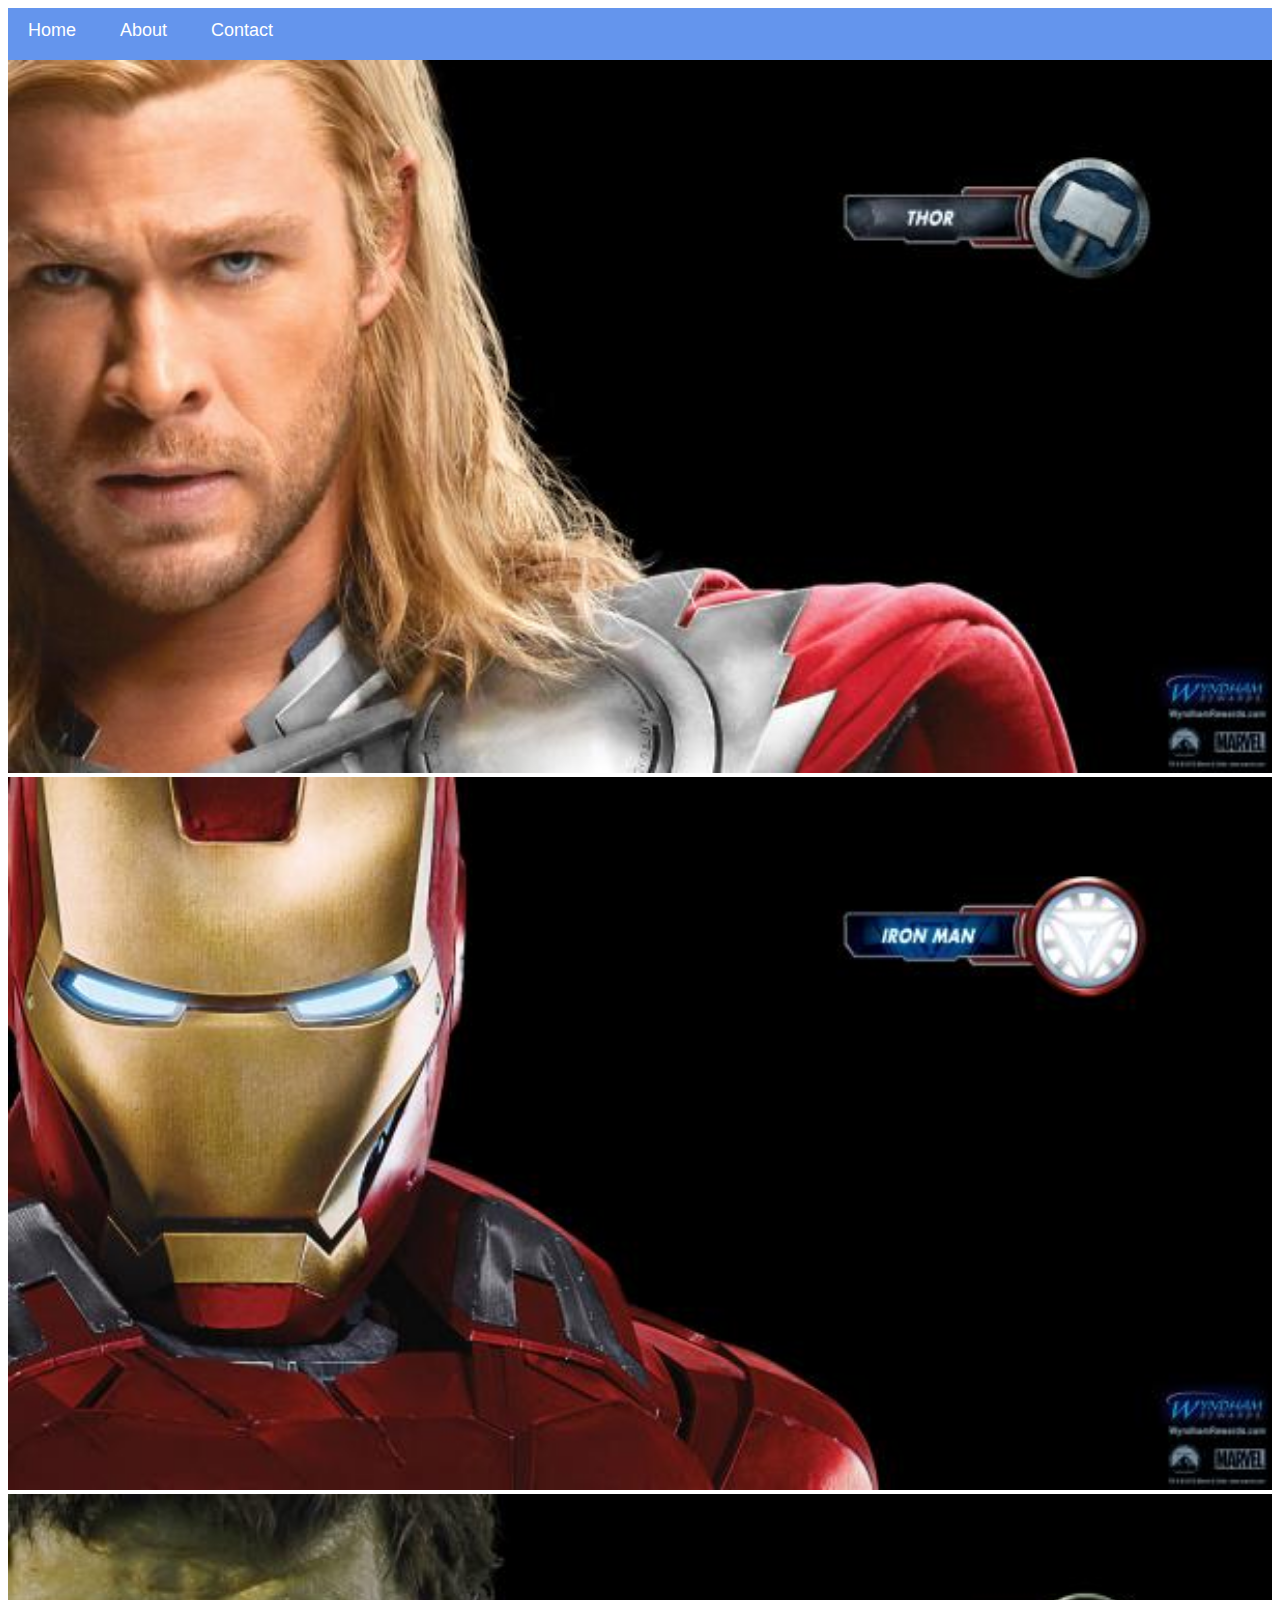
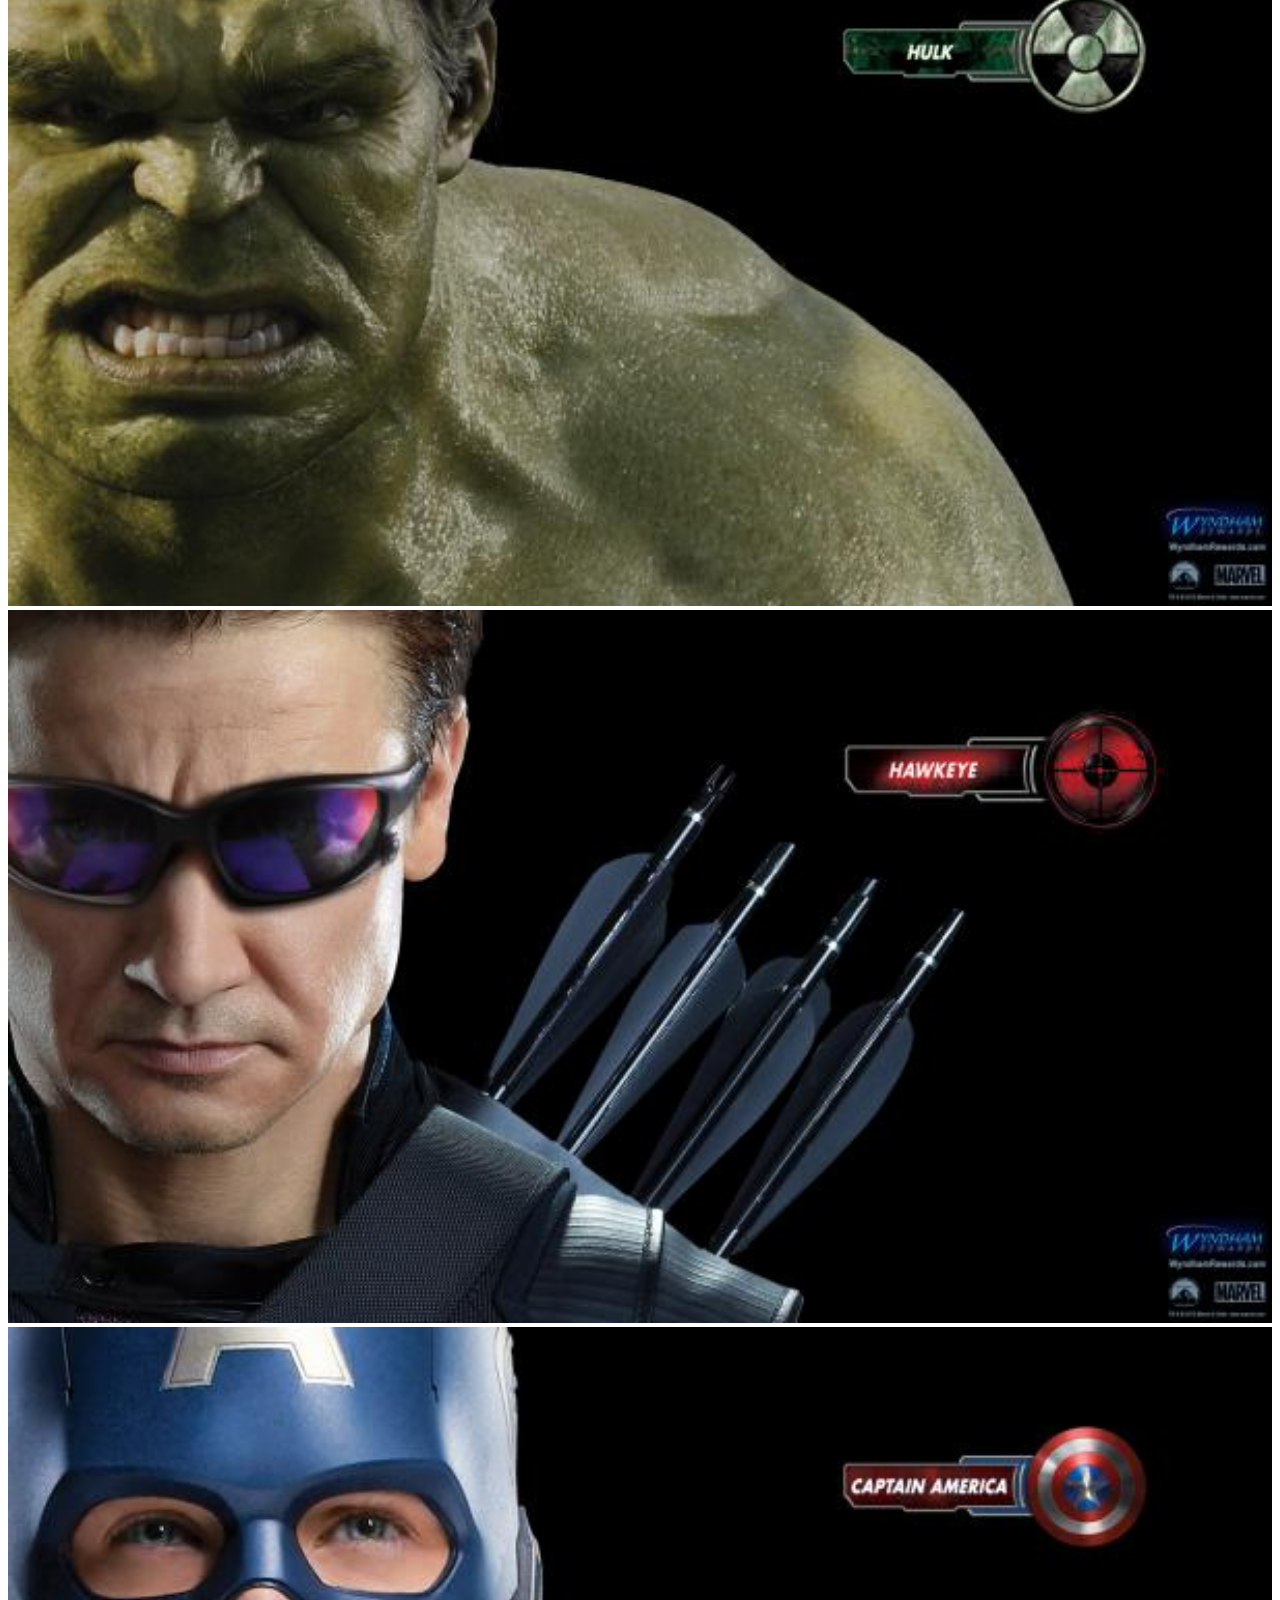
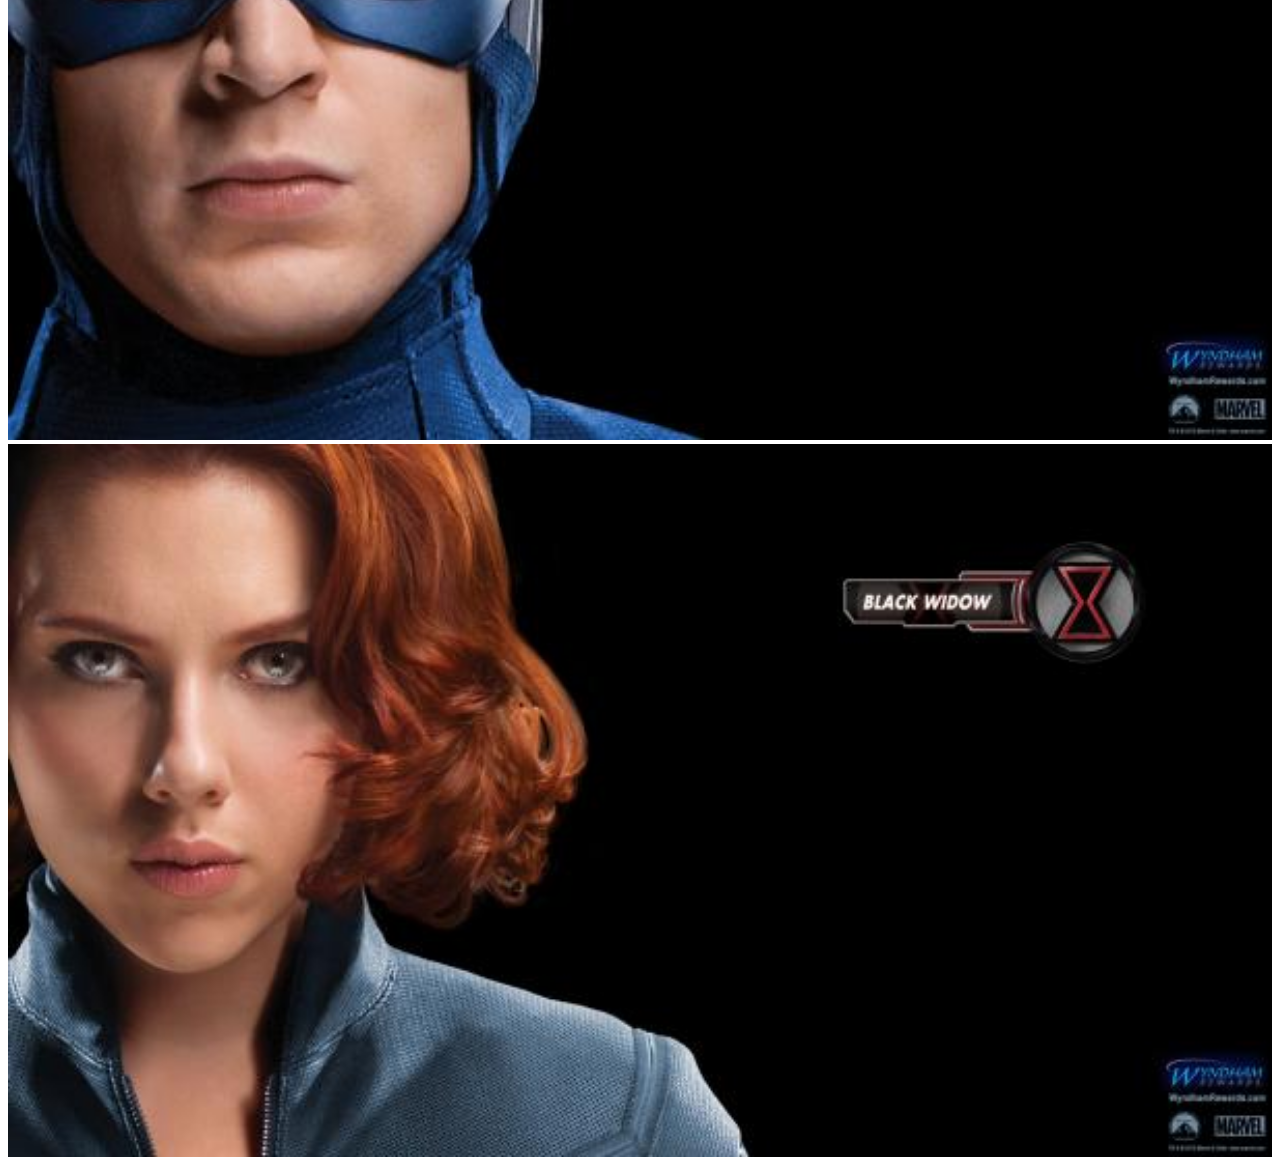
<file: index.html>
<!DOCTYPE html>
<html>
      <head>
            <link rel="stylesheet" href="style.css">
      </head>
      <body>
          <div id="menu">
            <a href="index.html">Home</a>
            <a href="about.html">About</a>
            <a href="contact.html">Contact</a>
          </div>
           <div class="gallery">
                <a href="avenger-1.html"><img src="images/avengers_01.jpg"/></a>
               <a href="avenger-2.html"><img src="images/avengers_02.jpg"/></a>
               <a href="avenger-3.html"><img src="images/avengers_03.jpg"/></a>
               <a href="avenger-4.html"><img src="images/avengers_04.jpg"/></a>
                <a href="avenger-5.html"><img src="images/avengers_05.jpg"/></a>
                <a href="avenger-6.html"><img src="images/avengers_06.jpg"/></a>
           </div>
      </body>
</html>
</file>
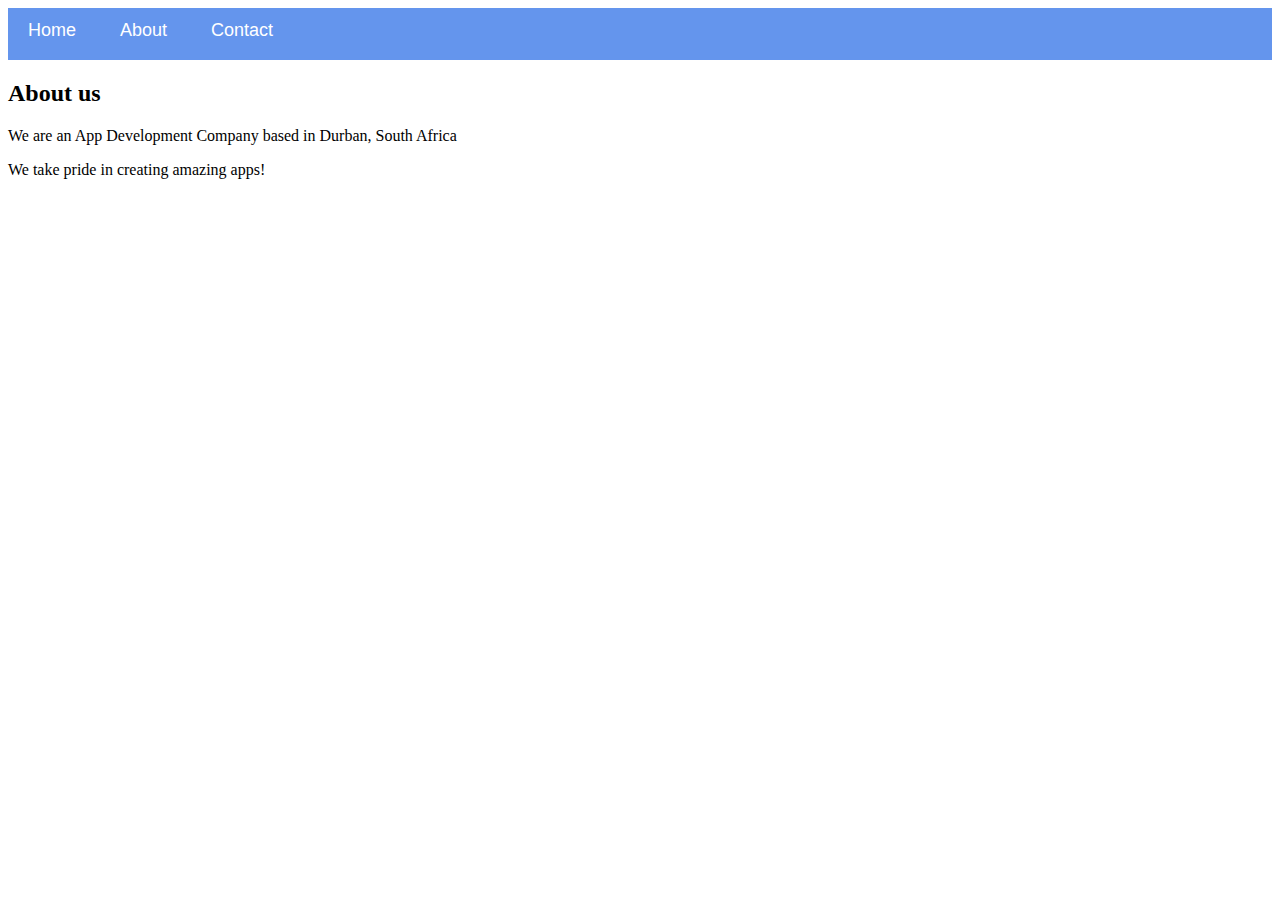
<file: about.html>
<!DOCTYPE html>
<html>
      <head>
            <link rel="stylesheet" href="style.css">
      </head>
      <body>
          <div id="menu">
            <a href="index.html">Home</a>
            <a href="about.html">About</a>
            <a href="contact.html">Contact</a>
          </div>
          <h2>About us</h2>
          <p> We are an App Development Company based in Durban, South Africa</p>
          <p> We take pride in creating amazing apps!</p>
         
      </body>
</html>
</file>
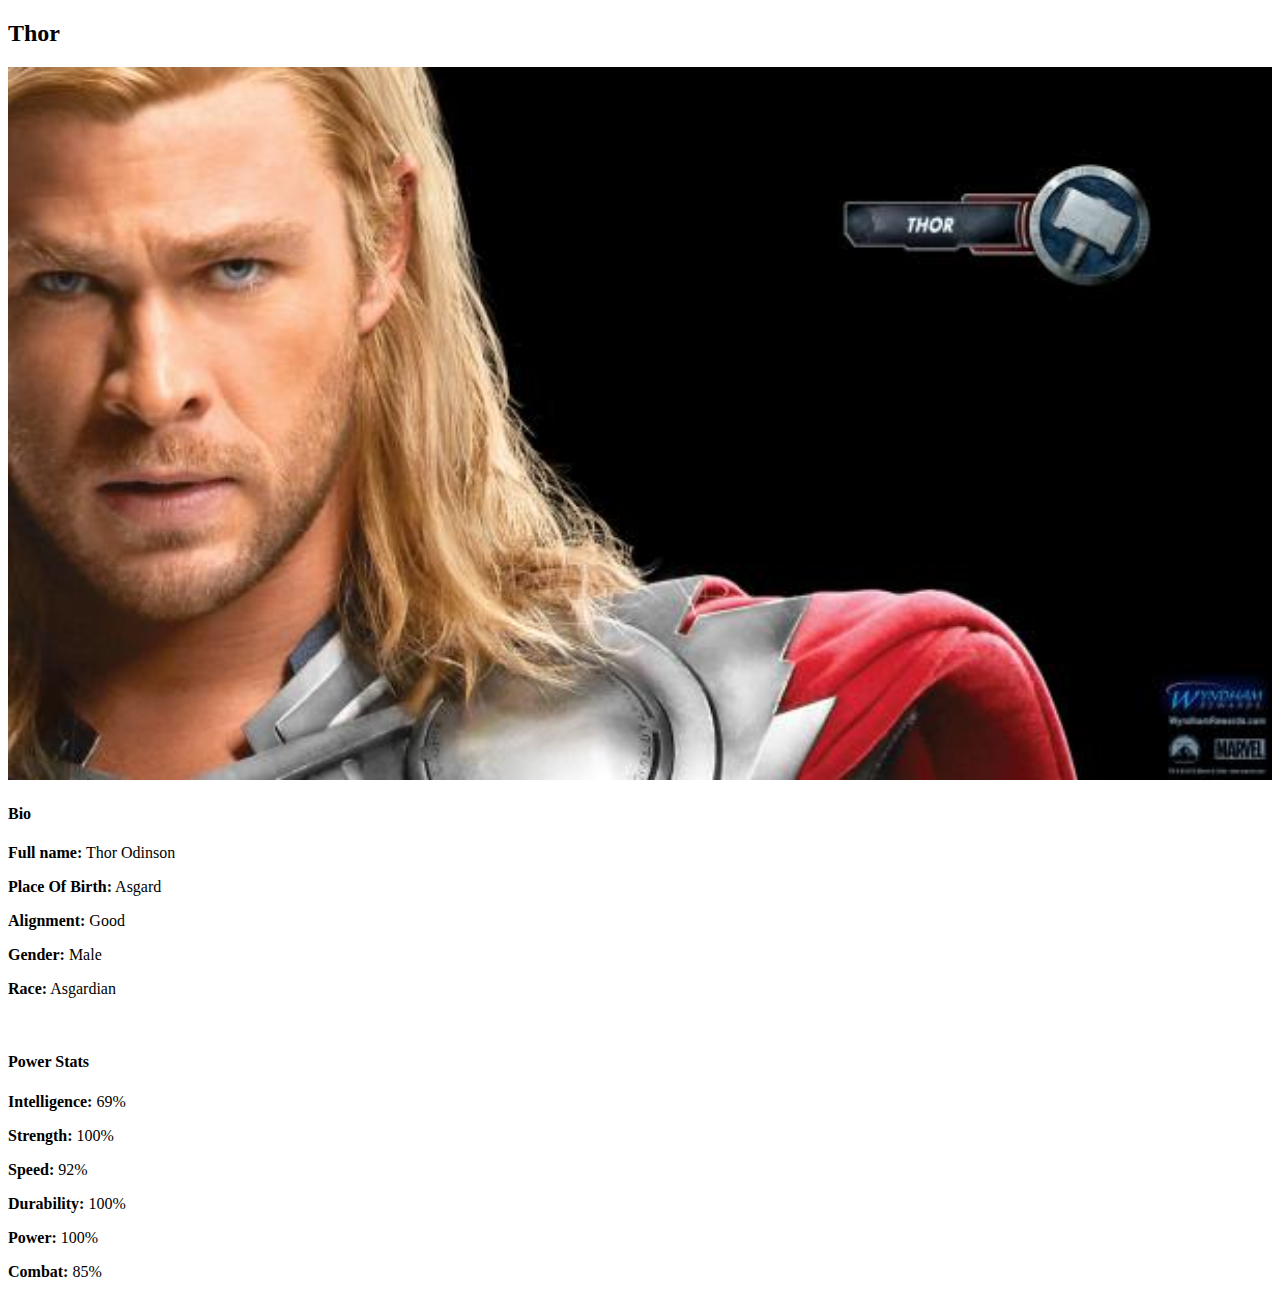
<file: avenger-1.html>
<!DOCTYPE html>
<html>
      <head>
            <link rel="stylesheet" href="style.css">
      </head>
      <body>
          <h2>Thor</h2>
           <div class="gallery">
                <img src="images/avengers_01.jpg"/>
          </div> 
          <h4>Bio</h4>
          <p><b>Full name:</b> Thor Odinson</p>
          <p><b>Place Of Birth:</b> Asgard</p> 
          <p><b>Alignment:</b> Good</p> 
          <p><b>Gender:</b> Male</p>
          <p><b>Race:</b> Asgardian</p> 
          <br/>
          <h4>Power Stats</h4>
          <p><b>Intelligence:</b> 69%</p>
          <p><b>Strength:</b> 100%</p>
          <p><b>Speed:</b> 92%</p>
          <p><b>Durability:</b> 100%</p>
          <p><b>Power:</b> 100%</p>
          <p><b>Combat:</b> 85%</p>
      </body>
</html>
</file>
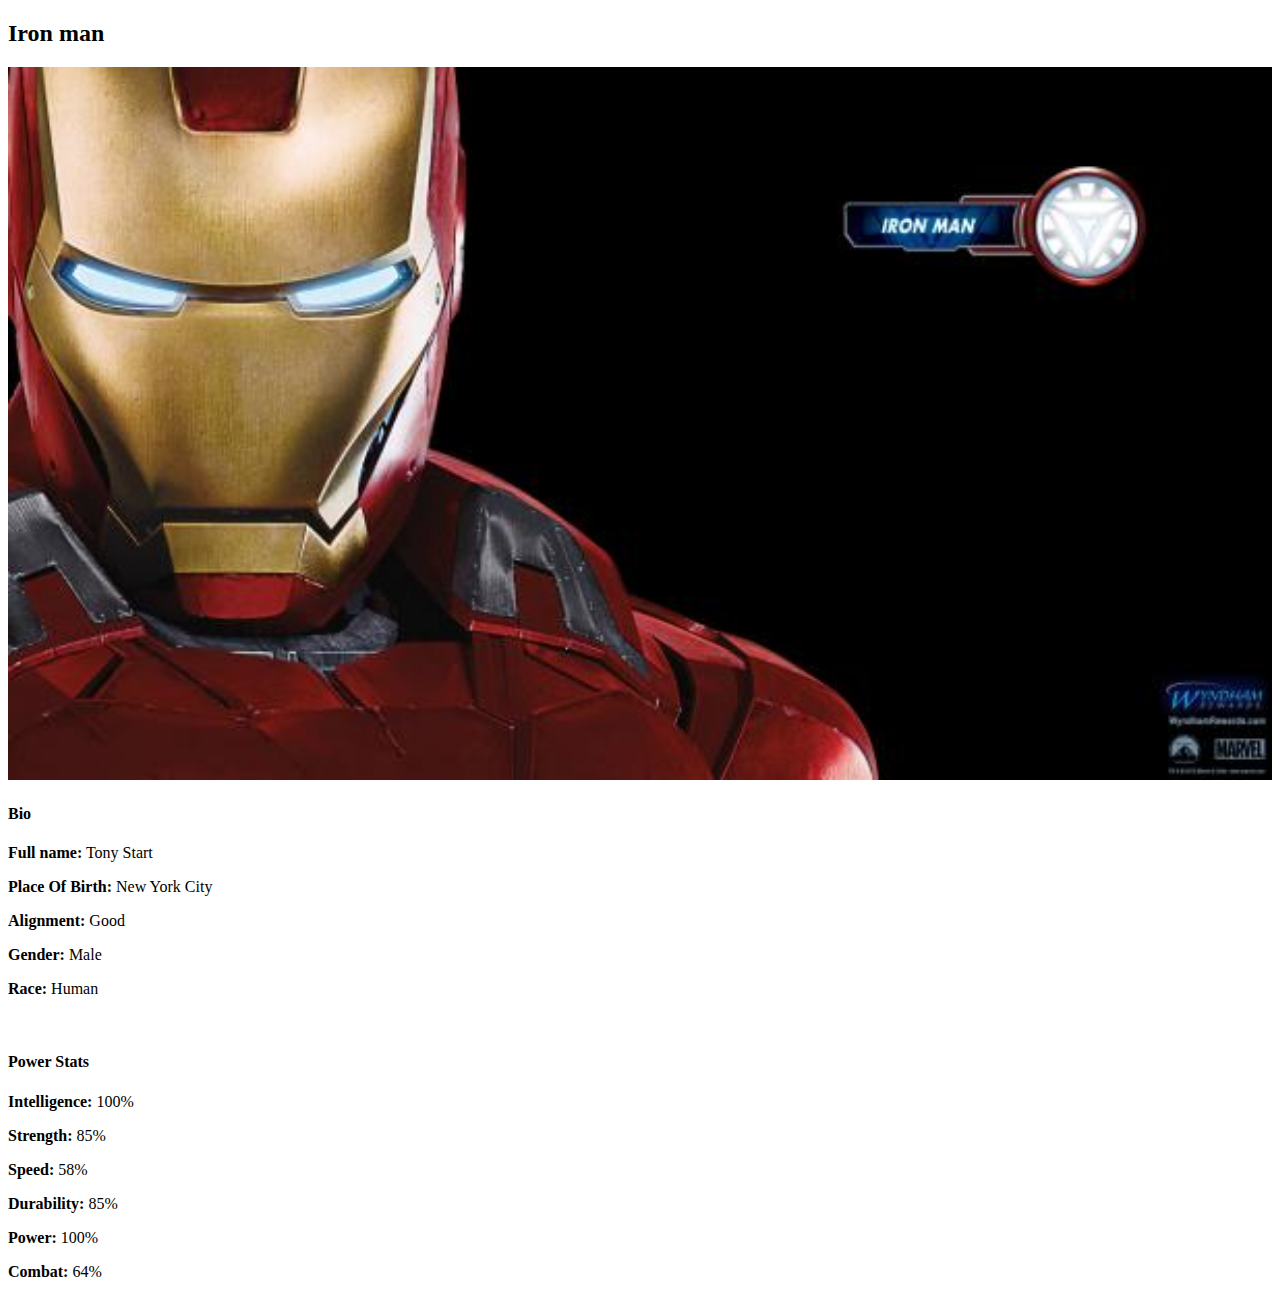
<file: avenger-2.html>
<!DOCTYPE html>
<html>
      <head>
            <link rel="stylesheet" href="style.css">
      </head>
      <body>
          <h2>Iron man</h2>
           <div class="gallery">
                <img src="images/avengers_02.jpg"/>
          </div> 
          <h4>Bio</h4>
          <p><b>Full name:</b> Tony Start</p>
          <p><b>Place Of Birth:</b> New York City</p> 
          <p><b>Alignment:</b> Good</p> 
          <p><b>Gender:</b> Male</p>
          <p><b>Race:</b> Human</p> 
          <br/>
          <h4>Power Stats</h4>
          <p><b>Intelligence:</b> 100%</p>
          <p><b>Strength:</b> 85%</p>
          <p><b>Speed:</b> 58%</p>
          <p><b>Durability:</b> 85%</p>
          <p><b>Power:</b> 100%</p>
          <p><b>Combat:</b> 64%</p>
      </body>
</html>
</file>
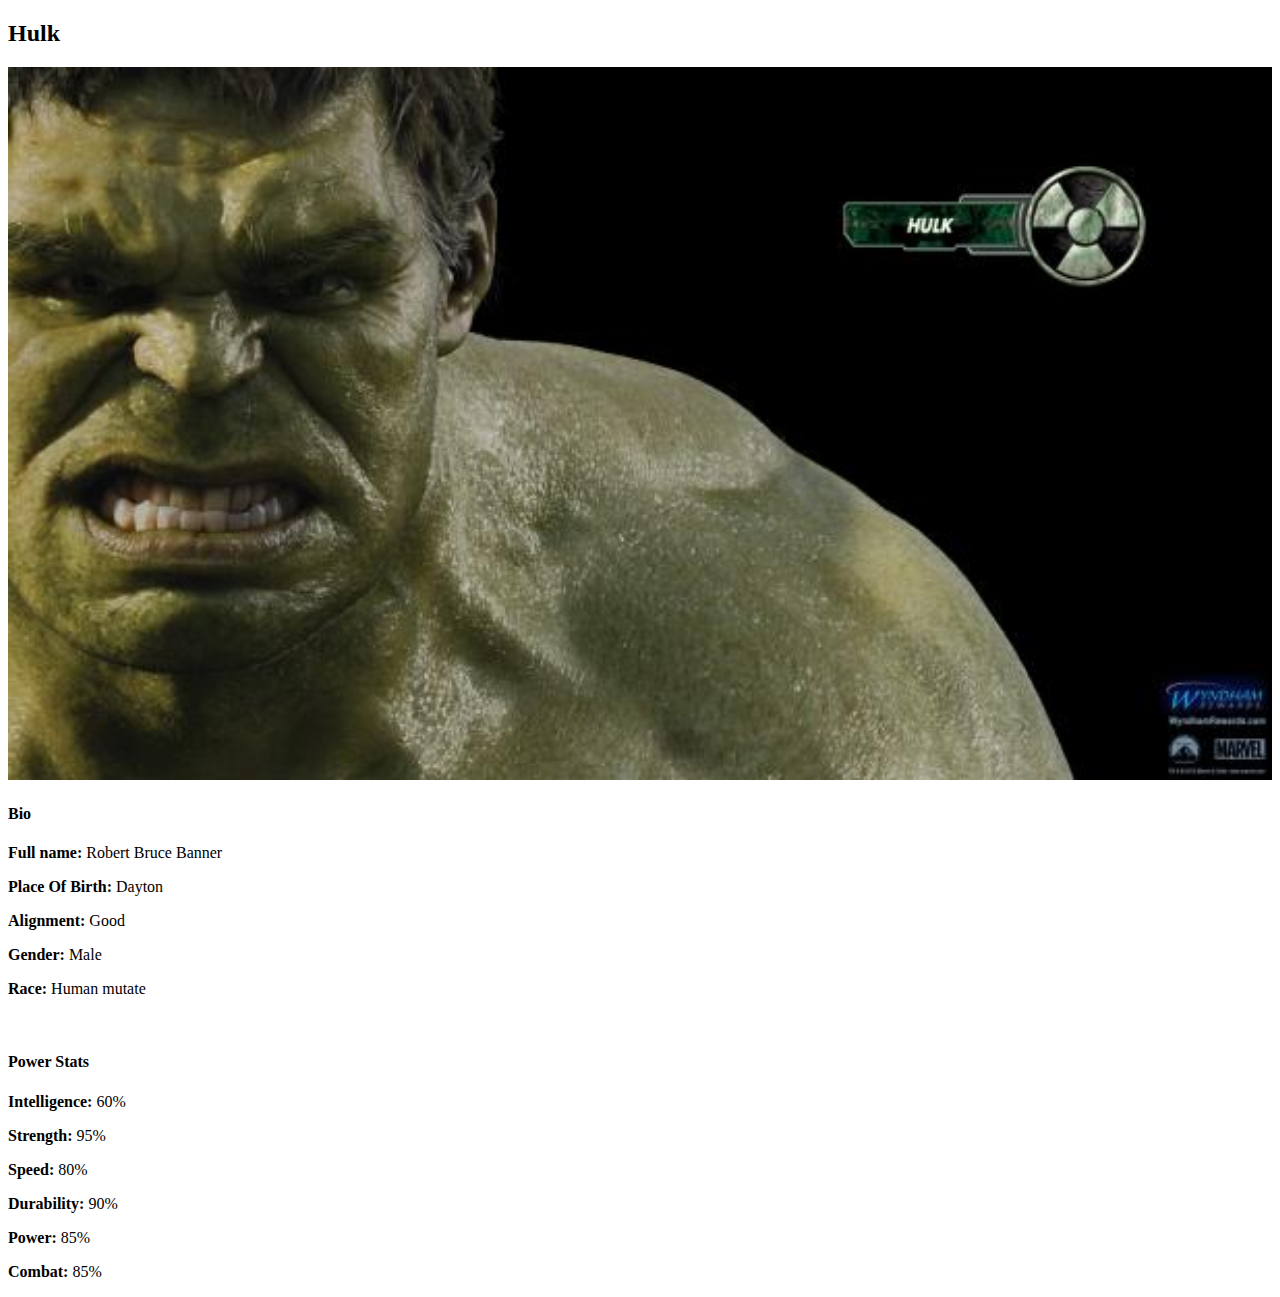
<file: avenger-3.html>
<!DOCTYPE html>
<html>
      <head>
            <link rel="stylesheet" href="style.css">
      </head>
      <body>
          <h2>Hulk</h2>
           <div class="gallery">
                <img src="images/avengers_03.jpg"/>
          </div> 
          <h4>Bio</h4>
          <p><b>Full name:</b> Robert Bruce Banner</p>
          <p><b>Place Of Birth:</b> Dayton</p> 
          <p><b>Alignment:</b> Good</p> 
          <p><b>Gender:</b> Male</p>
          <p><b>Race:</b> Human mutate</p> 
          <br/>
          <h4>Power Stats</h4>
          <p><b>Intelligence:</b> 60%</p>
          <p><b>Strength:</b> 95%</p>
          <p><b>Speed:</b> 80%</p>
          <p><b>Durability:</b> 90%</p>
          <p><b>Power:</b> 85%</p>
          <p><b>Combat:</b> 85%</p>
      </body>
</html>
</file>
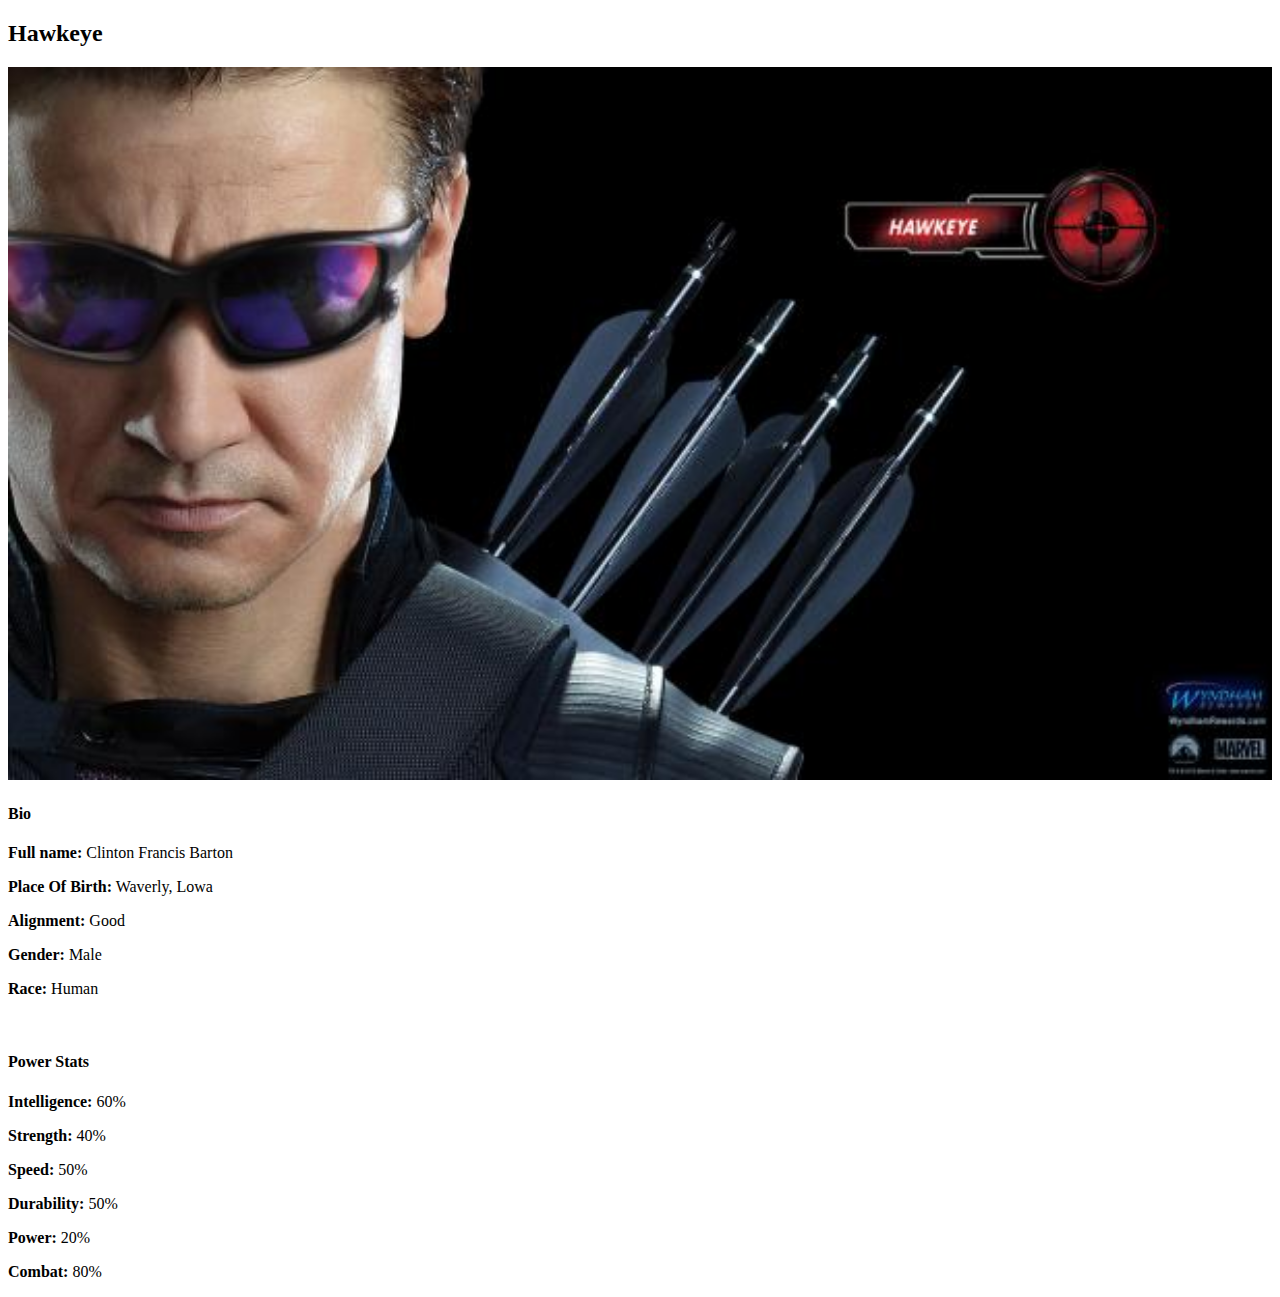
<file: avenger-4.html>
<!DOCTYPE html>
<html>
      <head>
            <link rel="stylesheet" href="style.css">
      </head>
      <body>
          <h2>Hawkeye</h2>
           <div class="gallery">
                <img src="images/avengers_04.jpg"/>
          </div> 
          <h4>Bio</h4>
          <p><b>Full name:</b> Clinton Francis Barton</p>
          <p><b>Place Of Birth:</b> Waverly, Lowa</p> 
          <p><b>Alignment:</b> Good</p> 
          <p><b>Gender:</b> Male</p>
          <p><b>Race:</b> Human</p> 
          <br/>
          <h4>Power Stats</h4>
          <p><b>Intelligence:</b> 60%</p>
          <p><b>Strength:</b> 40%</p>
          <p><b>Speed:</b> 50%</p>
          <p><b>Durability:</b> 50%</p>
          <p><b>Power:</b> 20%</p>
          <p><b>Combat:</b> 80%</p>
      </body>
</html>
</file>
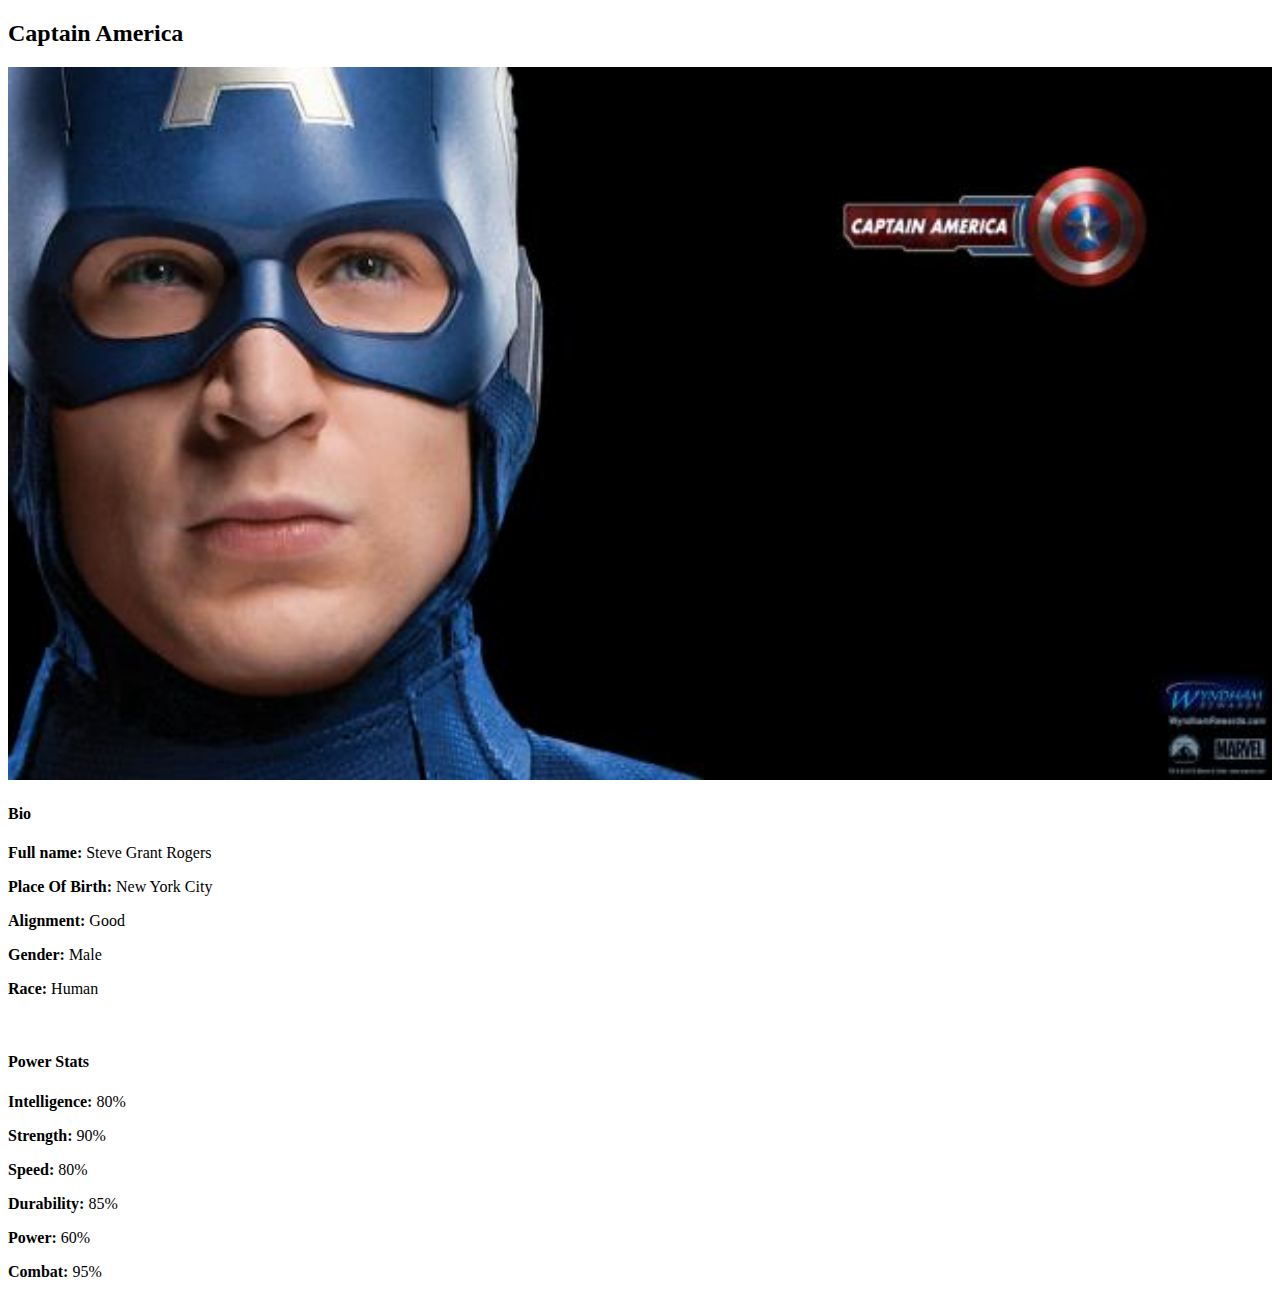
<file: avenger-5.html>
<!DOCTYPE html>
<html>
      <head>
            <link rel="stylesheet" href="style.css">
      </head>
      <body>
          <h2>Captain America</h2>
           <div class="gallery">
                <img src="images/avengers_05.jpg"/>
          </div> 
          <h4>Bio</h4>
          <p><b>Full name:</b> Steve Grant Rogers</p>
          <p><b>Place Of Birth:</b> New York City</p> 
          <p><b>Alignment:</b> Good</p> 
          <p><b>Gender:</b> Male</p>
          <p><b>Race:</b> Human</p> 
          <br/>
          <h4>Power Stats</h4>
          <p><b>Intelligence:</b> 80%</p>
          <p><b>Strength:</b> 90%</p>
          <p><b>Speed:</b> 80%</p>
          <p><b>Durability:</b> 85%</p>
          <p><b>Power:</b> 60%</p>
          <p><b>Combat:</b> 95%</p>
      </body>
</html>
</file>
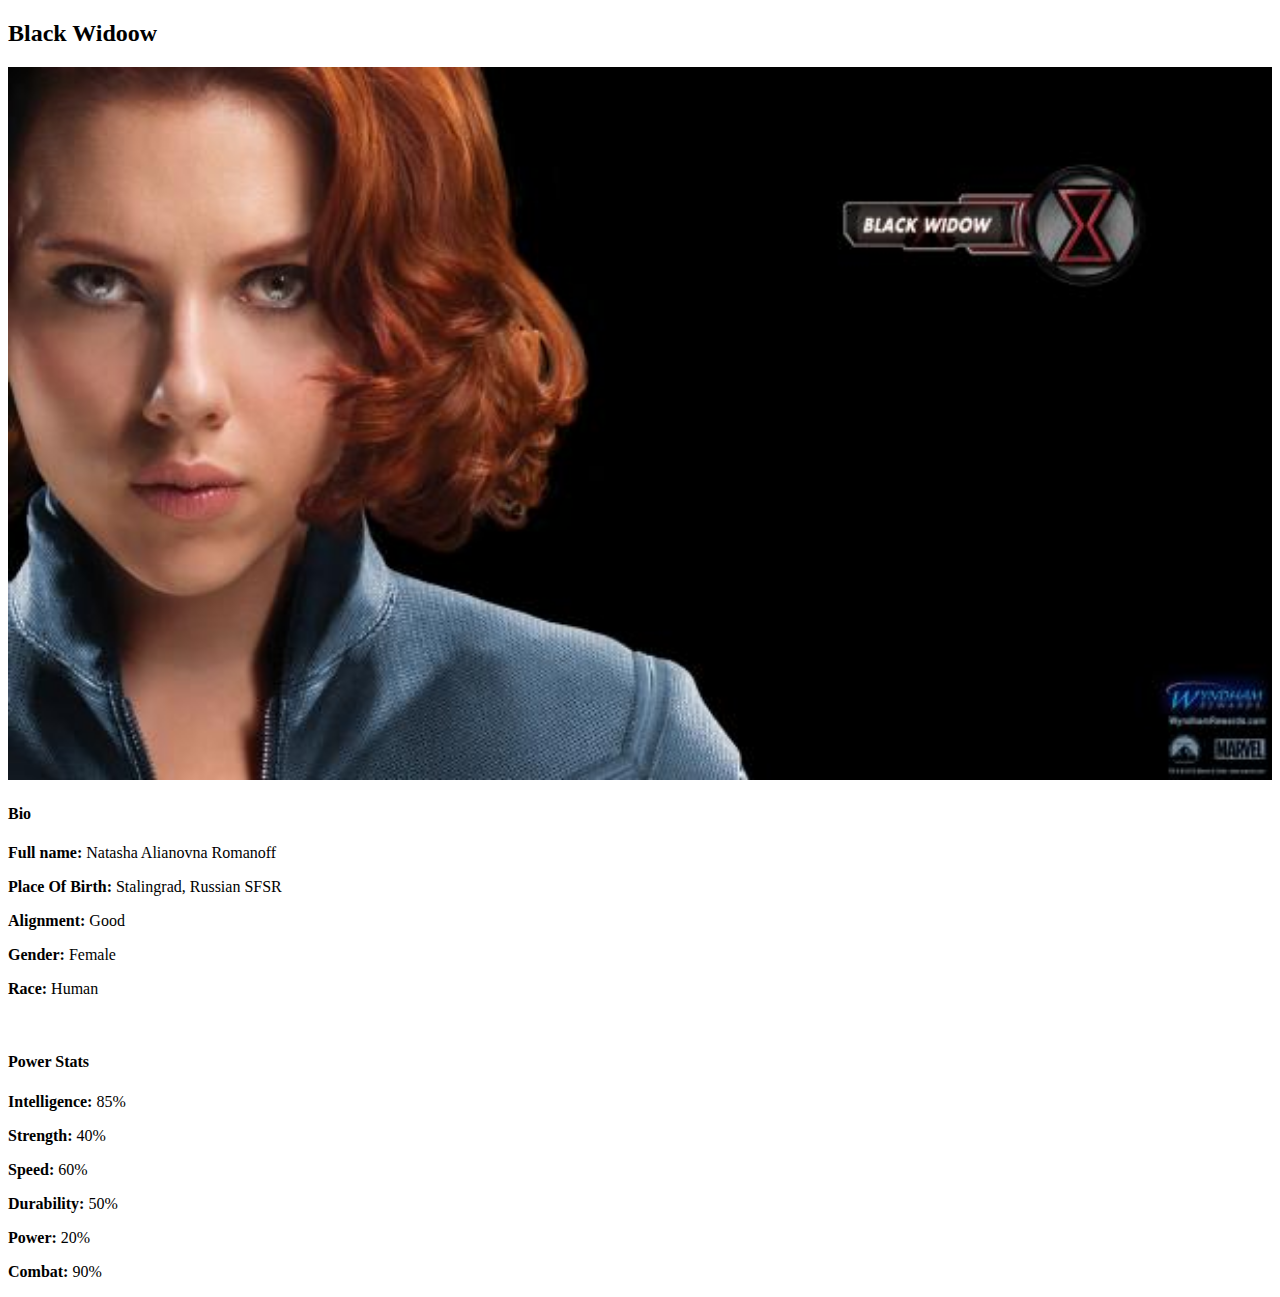
<file: avenger-6.html>
<!DOCTYPE html>
<html>
      <head>
            <link rel="stylesheet" href="style.css">
      </head>
      <body>
          <h2>Black Widoow</h2>
           <div class="gallery">
                <img src="images/avengers_06.jpg"/>
          </div> 
          <h4>Bio</h4>
          <p><b>Full name:</b> Natasha Alianovna Romanoff</p>
          <p><b>Place Of Birth:</b> Stalingrad, Russian SFSR</p> 
          <p><b>Alignment:</b> Good</p> 
          <p><b>Gender:</b> Female</p>
          <p><b>Race:</b> Human</p> 
          <br/>
          <h4>Power Stats</h4>
          <p><b>Intelligence:</b> 85%</p>
          <p><b>Strength:</b> 40%</p>
          <p><b>Speed:</b> 60%</p>
          <p><b>Durability:</b> 50%</p>
          <p><b>Power:</b> 20%</p>
          <p><b>Combat:</b> 90%</p>
      </body>
</html>
</file>
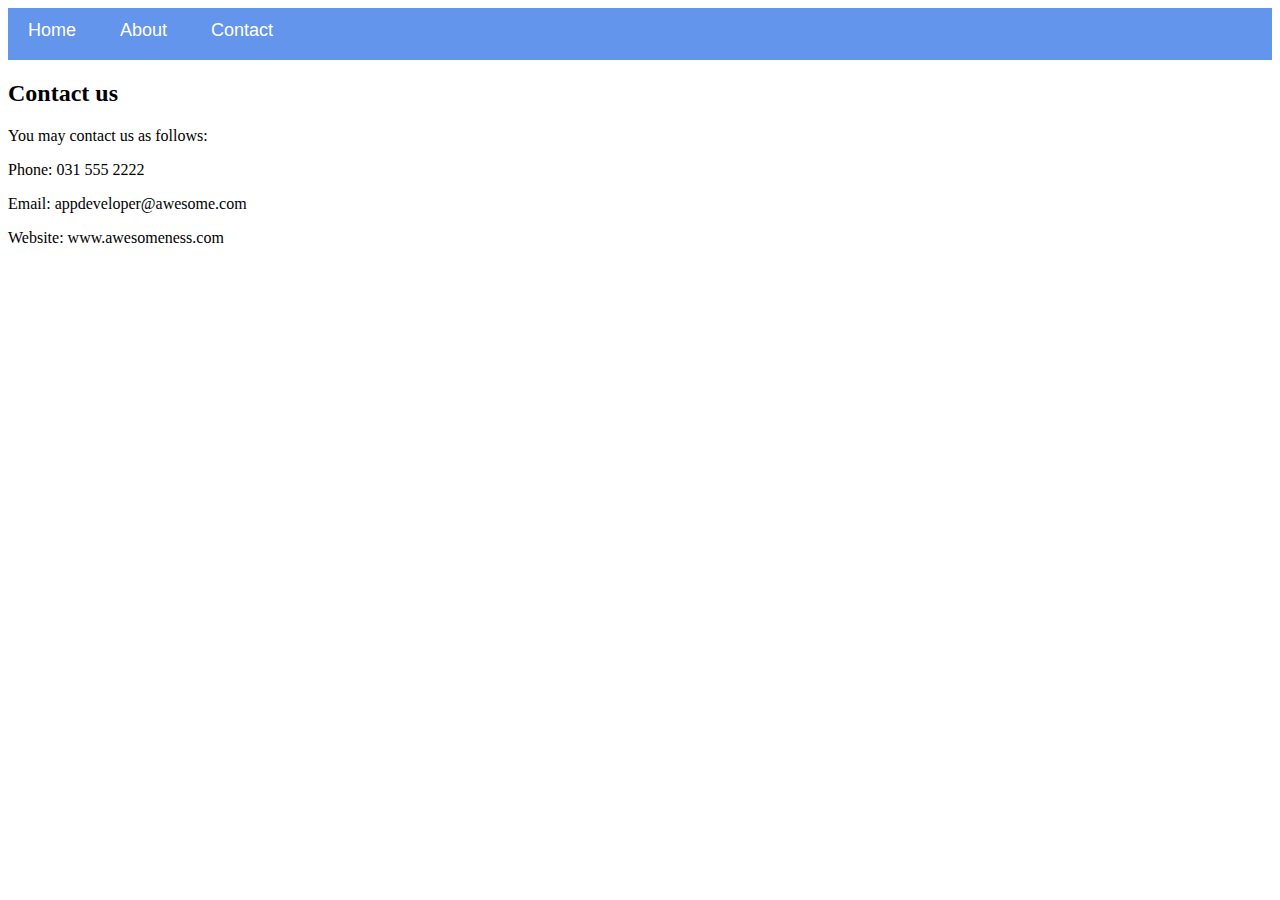
<file: contact.html>
<!DOCTYPE html>
<html>
    <head>
        <link rel="stylesheet" href="style.css">
    </head>
    <body>
        <div id="menu">
            <a href="index.html">Home</a>
            <a href="about.html">About</a>
            <a href="contact.html">Contact</a>
        </div>
        <h2>Contact us</h2>
        <p>You may contact us as follows:</p>
        <p>Phone: 031 555 2222</p>
        <p>Email: appdeveloper@awesome.com</p>
        <p>Website: www.awesomeness.com</p>
    </body>
</html>
</file>
<file: style.css>
.gallery img{
    width: 100%
}

#menu{
      width:100%;
      height:40px;
      background-color: cornflowerblue;
      padding-top: 12px;
}

#menu a{
      color:#ffffff;
      font-family: Helvetica, sans-serif;
      font-size: 18px;
      text-decoration:none;
      font-weight: 800px;
      
      padding-left: 20px;
      padding-right: 20px;
}

#menu a:hover{
       color: #5077bd;
}
</file>
